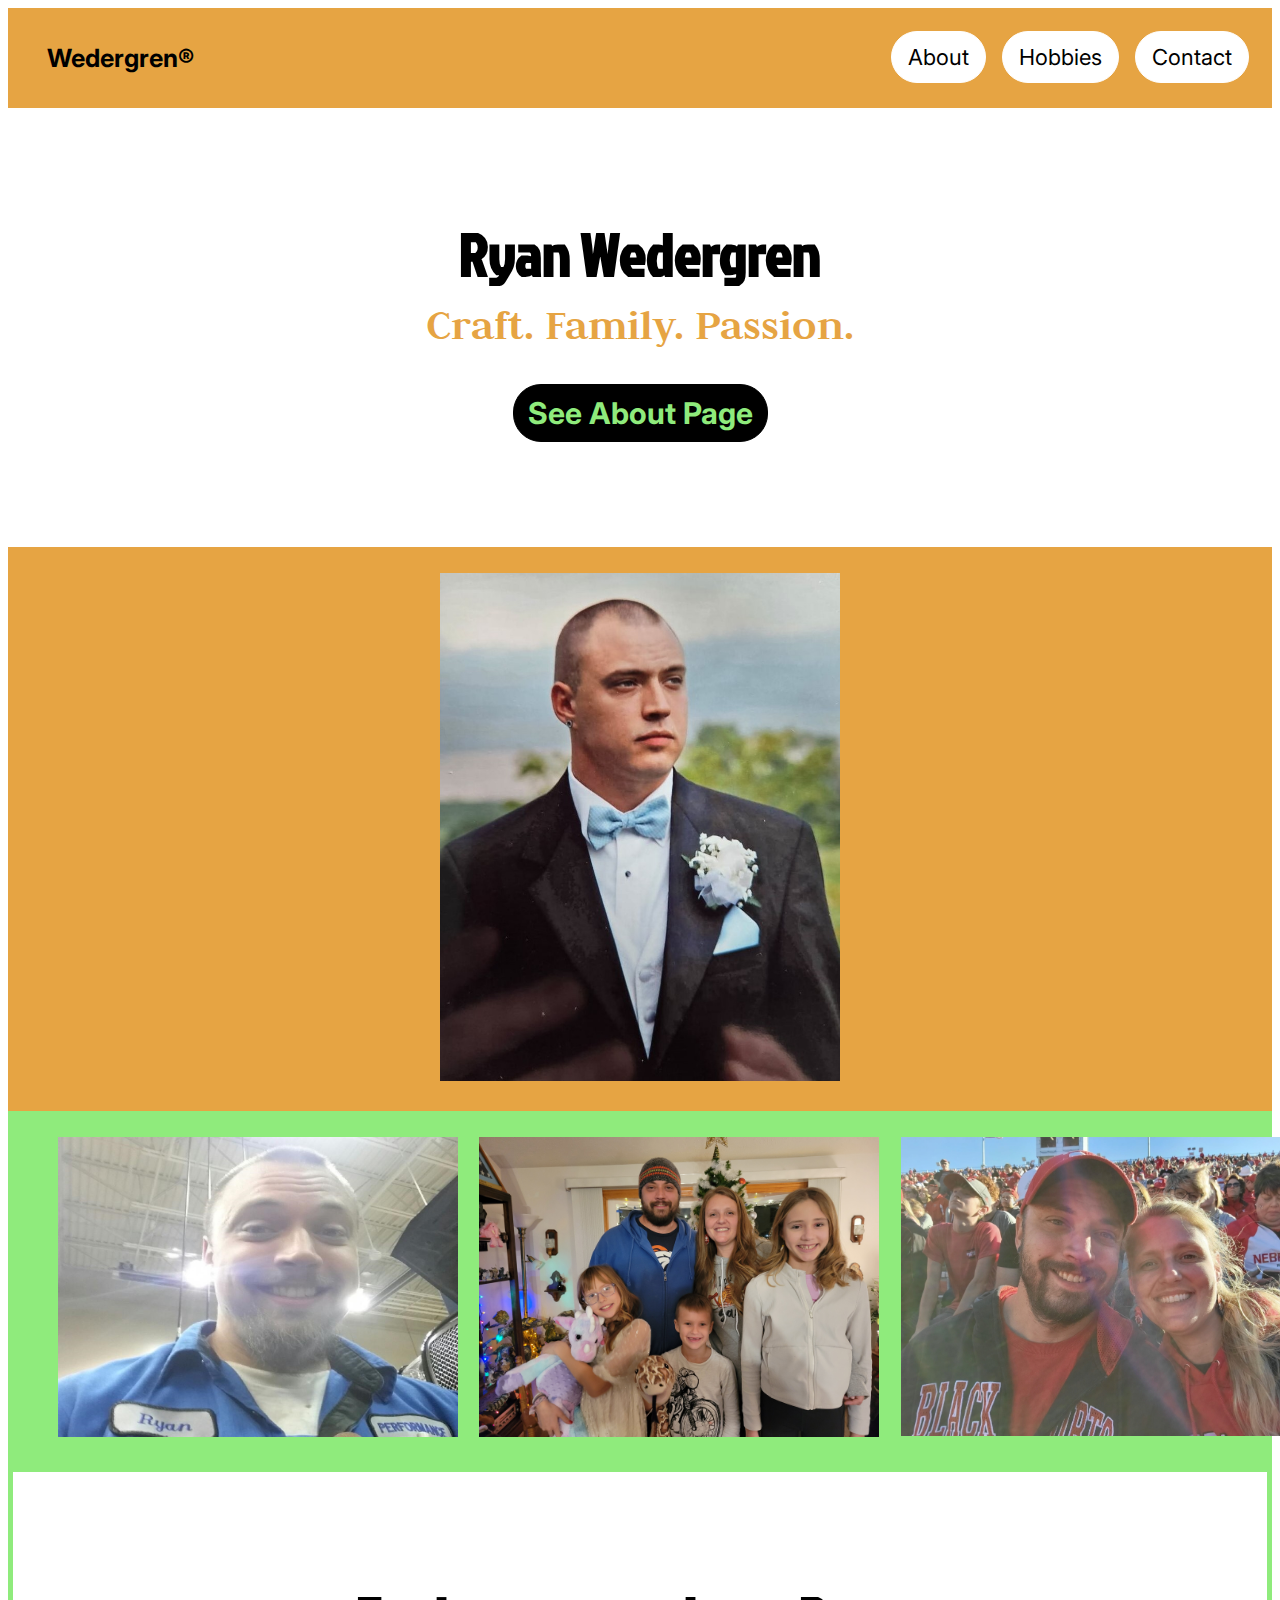
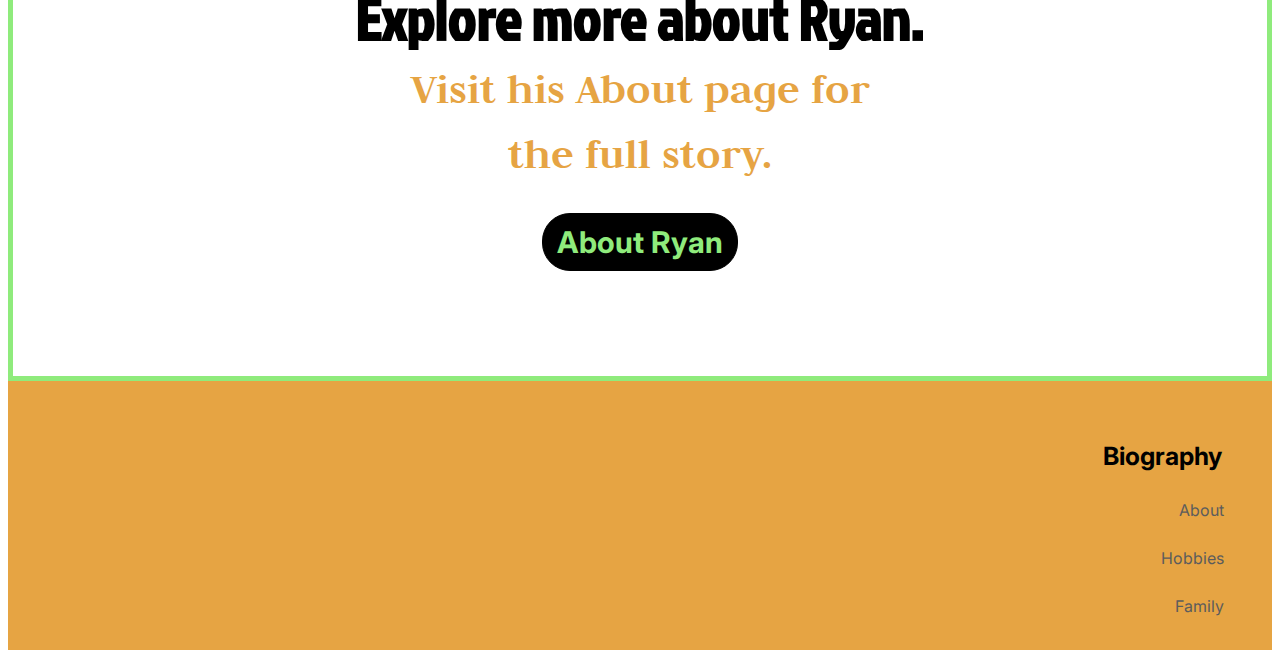
<file: index.html>
<!-- Amanda Wedergren
June 19, 2025
Module 6.3 Assignment -->

<!DOCTYPE html>
<html lang="en">

<style>
@import url('https://fonts.googleapis.com/css2?family=Inter:opsz@14..32&family=Jockey+One&family=Judson:ital,wght@0,400;0,700;1,400&display=swap');
</style>

    <meta charset="UTF-8">
    <meta name="viewport" content="width=device-width, initial-scale=1.0">
    <title>Ryan Wedergren bioSite Landing Page</title>
    <link rel="stylesheet" href="bioSite.css">

<body>
<header>
 <div class="navbar">
   <a href="index.html" class="home">Wedergren®</a>
   <a href="contact.html" class="navbar">Contact</a>
   <a href="hobbies.html" class="navbar">Hobbies</a>
   <a href="about.html" class="navbar">About</a>


</div>



<h1>Ryan Wedergren
</h1>

<h2>Craft. Family. Passion.
</h2>

<h3><a href="about.html">See About Page</a>
</h3>

</header>


<div class="full-width">
  <figure>
    <img src="images/Wedding.jpeg" width="400" alt="A photo of Ryan in his tux at his wedding">
 
  </figure>

</div>


<div id="image-gallery">


  <div class="grid-container">
    <div class="grid-item">

	<figure>
    		<img src="images/Mechanic.jpg" width="400" height="300" alt="A photo of Ryan in his mechanic uniform">
 
	</figure>

	</div>
    <div class="grid-item">

	<figure>
    		<img src="images/Family.jpg"  width="400" alt="A photo of Ryan and his family">
 
	</figure>

	</div>

    <div class="grid-item">

	<figure>
    		<img src="images/Huskers.jpg" width="400" alt="A photo of Ryan with his wife at a Husker football game">
 
	</figure>

	</div>

</div>
</div>

<div class="container">

<h1>Explore more about Ryan.
</h1>

<h2>Visit his About page for 
</h2>
<h2>the full story.
</h2>

<h3><a href="about.html">About Ryan</a>
</h3>

</div>



<footer>

<p>Biography
</p>

   <a href="about.html">About</a>
   <a href="hobbies.html">Hobbies</a>
   <a href="family.html">Family</a>



</footer>

</body>
</html>
</file>
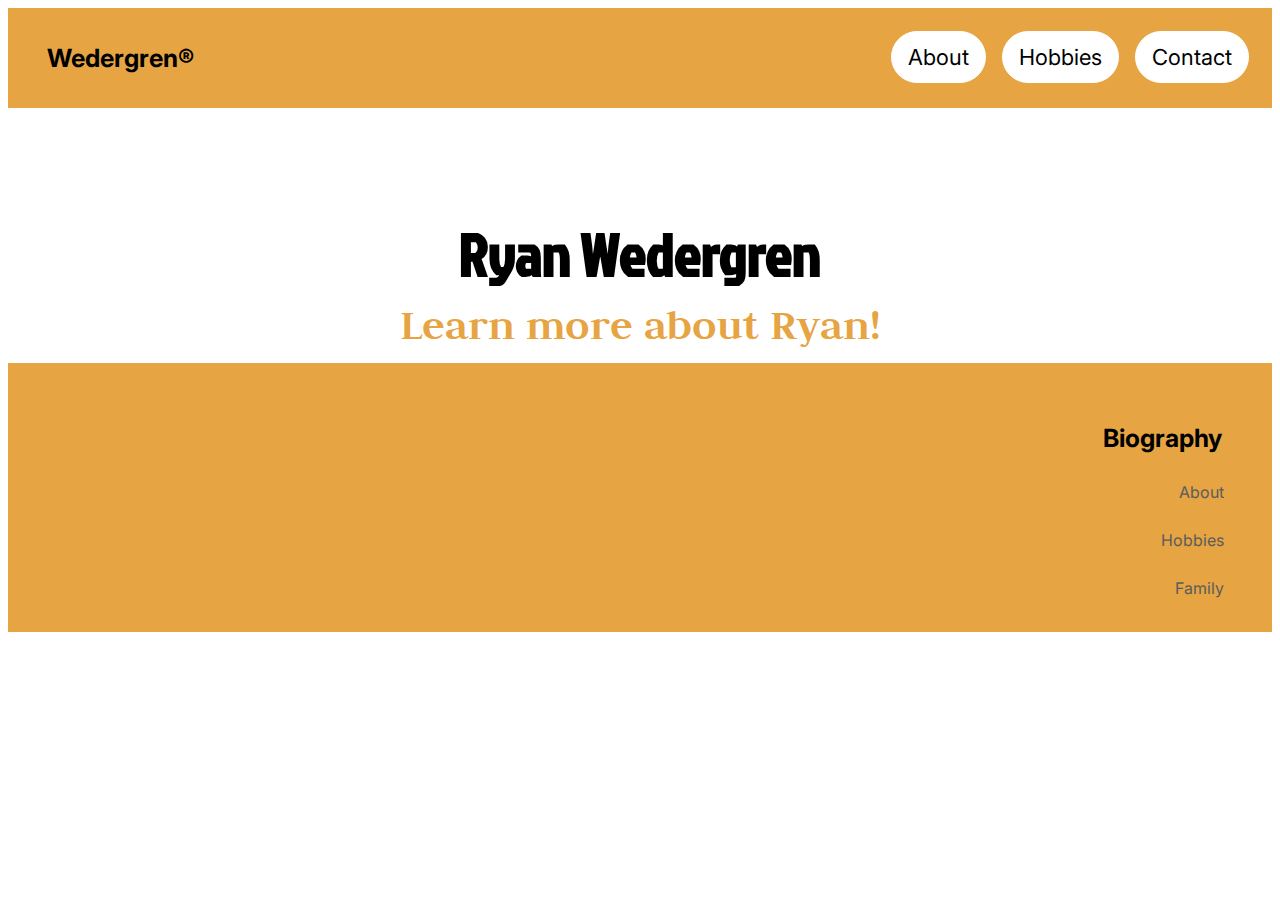
<file: #about.html>
<!-- Amanda Wedergren
June 19, 2025
Module 6.3 Assignment -->

<!DOCTYPE html>
<html lang="en">

<style>
@import url('https://fonts.googleapis.com/css2?family=Inter:opsz@14..32&family=Jockey+One&family=Judson:ital,wght@0,400;0,700;1,400&display=swap');
</style>

    <meta charset="UTF-8">
    <meta name="viewport" content="width=device-width, initial-scale=1.0">
    <title>Ryan Wedergren bioSite Landing Page</title>
    <link rel="stylesheet" href="bioSite.css">

<body>
<header>
 <div class="navbar">
   <a href="#home" class="home">Wedergren®</a>
   <a href="#contact" class="navbar">Contact</a>
   <a href="#hobbies" class="navbar">Hobbies</a>
   <a href="#about" class="navbar">About</a>


</div>



<h1>Ryan Wedergren
</h1>

<h2>Learn more about Ryan!
</h2>

</header>

<footer>

<p>Biography
</p>

   <a href="#about">About</a>
   <a href="#hobbies">Hobbies</a>
   <a href="#family">Family</a>



</footer>

</body>
</html>
</file>
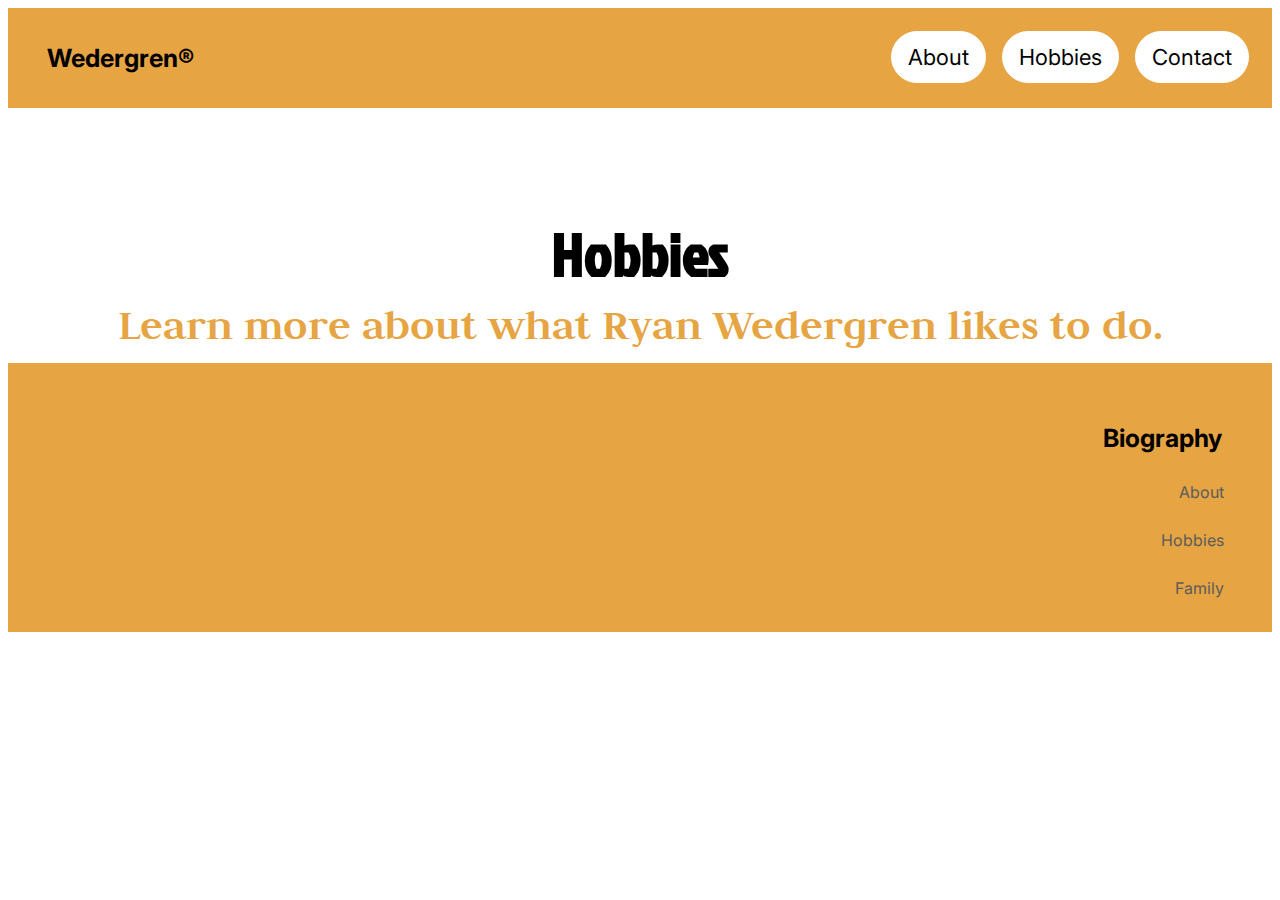
<file: #hobbies.html>
<!-- Amanda Wedergren
June 19, 2025
Module 6.3 Assignment -->

<!DOCTYPE html>
<html lang="en">

<style>
@import url('https://fonts.googleapis.com/css2?family=Inter:opsz@14..32&family=Jockey+One&family=Judson:ital,wght@0,400;0,700;1,400&display=swap');
</style>

    <meta charset="UTF-8">
    <meta name="viewport" content="width=device-width, initial-scale=1.0">
    <title>Ryan Wedergren bioSite Landing Page</title>
    <link rel="stylesheet" href="bioSite.css">

<body>
<header>
 <div class="navbar">
   <a href="#home" class="home">Wedergren®</a>
   <a href="#contact" class="navbar">Contact</a>
   <a href="#hobbies" class="navbar">Hobbies</a>
   <a href="#about" class="navbar">About</a>


</div>



<h1>Hobbies
</h1>

<h2>Learn more about what Ryan Wedergren likes to do.
</h2>

</header>

<footer>

<p>Biography
</p>

   <a href="#about">About</a>
   <a href="#hobbies">Hobbies</a>
   <a href="#family">Family</a>



</footer>

</body>
</html>
</file>
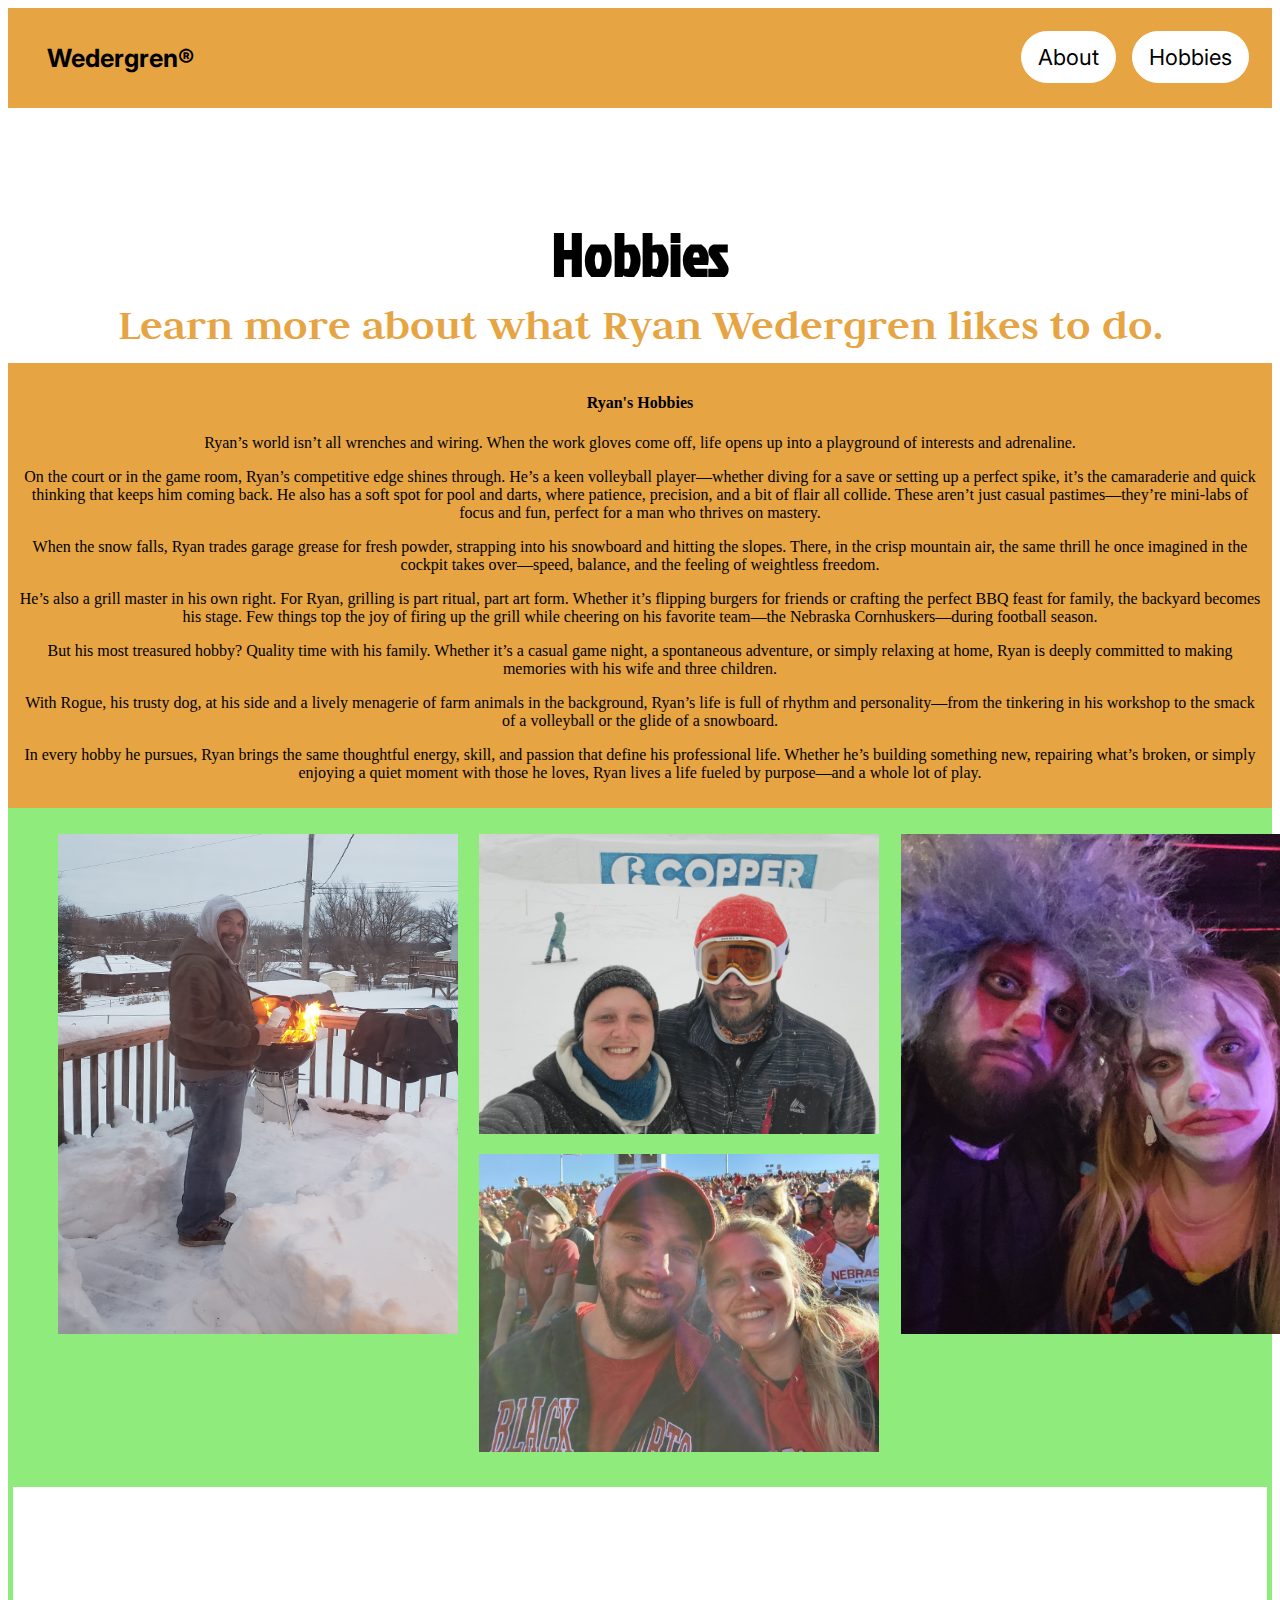
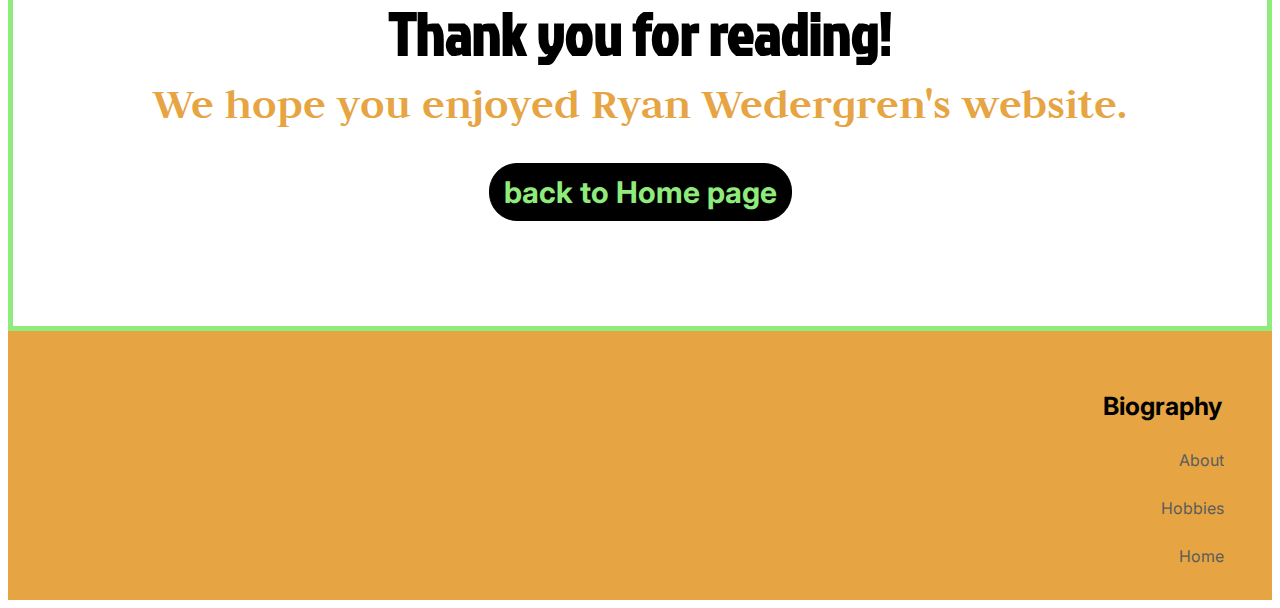
<file: hobbies.html>
<!-- Amanda Wedergren
June 19, 2025
Module 6.3 Assignment -->

<!DOCTYPE html>
<html lang="en">

<style>
@import url('https://fonts.googleapis.com/css2?family=Inter:opsz@14..32&family=Jockey+One&family=Judson:ital,wght@0,400;0,700;1,400&display=swap');
</style>

    <meta charset="UTF-8">
    <meta name="viewport" content="width=device-width, initial-scale=1.0">
    <title>Ryan Wedergren bioSite Landing Page</title>
    <link rel="stylesheet" href="bioSite.css">

<body>
<header>
 <div class="navbar">
   <a href="index.html" class="home">Wedergren®</a>
   <a href="hobbies.html" class="navbar">Hobbies</a>
   <a href="about.html" class="navbar">About</a>


</div>



<h1>Hobbies
</h1>

<h2>Learn more about what Ryan Wedergren likes to do.
</h2>

<div class="blank">
</div>

</header>

<div class="full-width">

<h4>Ryan's Hobbies</h4>

<div class="bio">
<p>Ryan’s world isn’t all wrenches and wiring. When the work gloves come off, life opens up into a playground of interests and adrenaline.</p>

<p>On the court or in the game room, Ryan’s competitive edge shines through. He’s a keen volleyball player—whether diving for a save or setting up a perfect spike, it’s the camaraderie and quick thinking that keeps him coming back. He also has a soft spot for pool and darts, where patience, precision, and a bit of flair all collide. These aren’t just casual pastimes—they’re mini-labs of focus and fun, perfect for a man who thrives on mastery.</p>

<p>When the snow falls, Ryan trades garage grease for fresh powder, strapping into his snowboard and hitting the slopes. There, in the crisp mountain air, the same thrill he once imagined in the cockpit takes over—speed, balance, and the feeling of weightless freedom.</p>

<p>He’s also a grill master in his own right. For Ryan, grilling is part ritual, part art form. Whether it’s flipping burgers for friends or crafting the perfect BBQ feast for family, the backyard becomes his stage. Few things top the joy of firing up the grill while cheering on his favorite team—the Nebraska Cornhuskers—during football season.</p>

<p>But his most treasured hobby? Quality time with his family. Whether it’s a casual game night, a spontaneous adventure, or simply relaxing at home, Ryan is deeply committed to making memories with his wife and three children.</p>

<p>With Rogue, his trusty dog, at his side and a lively menagerie of farm animals in the background, Ryan’s life is full of rhythm and personality—from the tinkering in his workshop to the smack of a volleyball or the glide of a snowboard.</p>

<p>In every hobby he pursues, Ryan brings the same thoughtful energy, skill, and passion that define his professional life. Whether he’s building something new, repairing what’s broken, or simply enjoying a quiet moment with those he loves, Ryan lives a life fueled by purpose—and a whole lot of play.
</p>

</div>
</div>


<div id="image-gallery">


  <div class="grid-container">
    <div class="grid-item">

	<figure>
    		<img src="images/Grilling.jpg" width="400" height="500" alt="A photo of Ryan grilling in the snow">
 
	</figure>

	</div>
    <div class="grid-item">

	<figure>
    		<img src="images/Snowboarding.jpg"  width="400" alt="A photo of Ryan and his wife after snowboarding">
 
	</figure>
	<figure>
    		<img src="images/Huskers.jpg" width="400" alt="A photo of Ryan with his wife at a Husker football game">
 
	</figure>

	</div>

    <div class="grid-item">

	<figure>
    		<img src="images/Halloween.jpg" width="400" height="500" alt="A photo of Ryan with his wife dressed up in Halloween costumes">
 
	</figure>

	</div>

</div>
</div>

<div class="container">
<h1>Thank you for reading!
</h1>

<h2>We hope you enjoyed Ryan Wedergren's website. 
</h2>
<h3><a href="index.html">back to Home page</a>
</h3>

</div>

<footer>

<p>Biography
</p>

   <a href="about.html">About</a>
   <a href="hobbies.html">Hobbies</a>
   <a href="index.html">Home</a>



</footer>

</body>
</html>
</file>
<file: bioSite.css>
/* Amanda Wedergren */
/* June 19, 2025 */
/* Module 6.3 Assignment */

.jockey-one-regular {
  font-family: "Jockey One", sans-serif;
  font-style: normal;
  font-weight: 900;
}


.judson-regular {
  font-family: "Judson", serif;
  font-style: normal;
}


.inter-regular {
  font-family: "Inter", sans-serif;
  font-weight: 400;
  font-style: normal;
}

h1 {
 font-family: "Jockey One", sans-serif;
 text-align: center;
 font-size: 60px;
 padding-top: 100px;
}

h2 { 
  text-align: center;
  color: #E6A443; /*orange color */
  font-family: "Judson", sans-serif;
  font-size: 45px;
  margin: 5px;
  padding-bottom: 10px;
}

h1, h2 {
  margin: 3px;
}

h3 {
   overflow: hidden;
   text-align: center;
   margin-bottom: 100px;
}  

h3 a {
   display: inline-block;
   font-family: "Inter";
   font-size: 30px;
   margin: 5px;
   padding: 10px 14px;
   border: 1px solid black; /* Sets the border color and thickness */
   border-radius: 28px;
   background-color: black;
   text-decoration: none;
   color: #8FEB7C; /*green color */

}

.navbar {
   overflow: hidden;
   background-color: #E6A443; /*orange color */
   padding: 15px;
}

.navbar a {
   display: block;
   font-family: "Inter";
   font-size: 22px;
   color: black;
   margin: 8px;
   padding: 12px 16px;
   text-decoration: none;
}

.navbar .home {
   float: left;
   text-align: left;
   font-weight: bold;
   font-size: 25px;
}

.navbar .navbar {
   float: right;
   text-align: right;
   border: 1px solid white; /* Sets the border color and thickness */
   border-radius: 28px;
   background-color: white;
}

.full-width {
   background-color: #E6A443; /*orange color */
   text-align: center;
   padding: 10px;
}

.image-grid img {
      width: 100%; /* Make images fill their grid cell */
      height: auto; /* Maintain aspect ratio */
      object-fit: cover; /* Ensures images fit nicely */
      border-radius: 8px; 
    }


.grid-container {
      display: grid;
      grid-template-columns: repeat(3, minmax(0, 1fr));
      gap: 20px; /* Space between columns */
      padding: 10px;
 }



 .image-grid img {
      width: 100%; /* Make images fill their grid cell */
      height: auto; /* Maintain aspect ratio */
      object-fit: cover; /* Ensures images fit nicely */
      border-radius: 8px; 
    }


.grid-container {
   background-color: #8FEB7C; /*green color */
}

.container {
   border: 5px solid #8FEB7C; /*green color */
}

figcaption {
   text-align: center;
}

footer {
   overflow: hidden;
   display: flex;
   flex-direction: column;
   background-color: #E6A443; /*orange color */
   padding: 20px 30px;
   
}

footer p {
   font-family: "Inter";
   text-align: right;
   font-weight: bold;
   font-size: 25px;
   padding: 15px 20px;
   margin-bottom: 0px;
}

footer a {
   float: right;
   font-family: "Inter";
   text-align: right;
   padding: 14px 18px;
   text-decoration: none;
   color: #5C5C5C;
}
</file>
